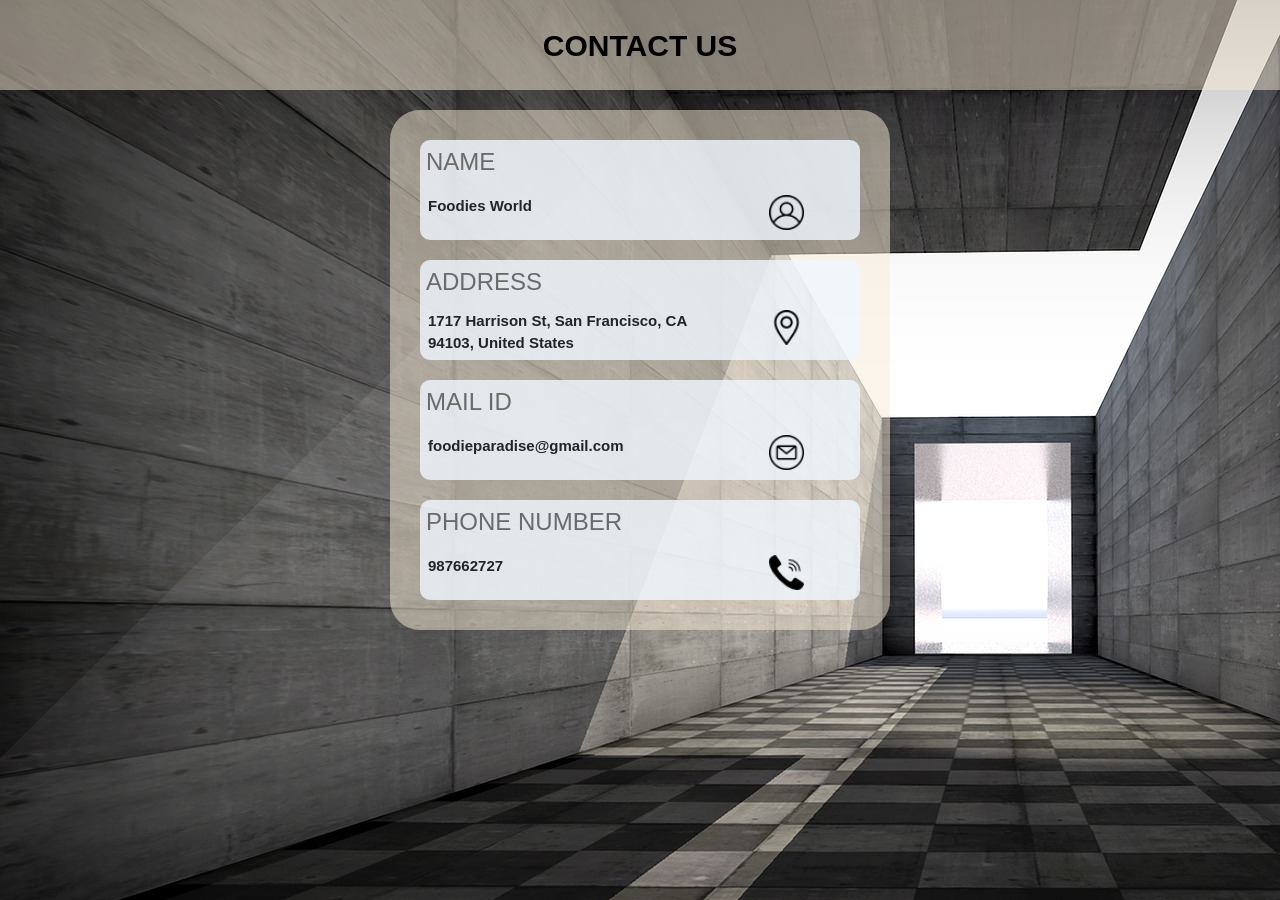
<file: Foodie World/conatct.html>
<!DOCTYPE html>
<html lang="en">
<head>
    <meta charset="UTF-8">
    <meta name="viewport" content="width=device-width, initial-scale=1.0">
    <title>Foodies World</title>
    <link rel="stylesheet" href="https://cdn.jsdelivr.net/npm/bootstrap@4.1.3/dist/css/bootstrap.min.css" integrity="sha384-MCw98/SFnGE8fJT3GXwEOngsV7Zt27NXFoaoApmYm81iuXoPkFOJwJ8ERdknLPMO" crossorigin="anonymous">
   
    <style>
        body{
          background: url(images/bg1.jpg);
        }
        .conthead{
          width:100%;
          background-color: rgba(250, 235, 215,0.5);
          height:10vh;
          color:black;
          font-weight: bold;
         
          display:grid;
          justify-content: center;
          align-items: center;
          font-size: 30px;
        }
        .contact{
          width:500px;
          margin:auto;
        /*  background-color: rgba(95, 158, 160,0.7);*/
        background-color: rgba(250, 235, 215,0.5);
          display:grid;
          grid-template-columns: 1fr ;
          gap:20px;
          padding:30px;
         margin-top:20px;
          border-radius:30px;

        }
        .inside{
          width:100%;
          height:100px;
          background-color: rgba(240, 248, 255,0.8);
          display:grid;
           grid-template-columns: 1fr 1fr 1fr;
           border-radius:10px;
        }
       
        .inside h4{
           color:rgb(107, 107, 107);
           padding-left:6px;
           padding-top:8px;
           grid-column: span 4;
        }
        .inside h{
         
          grid-column: span 2;
          font-size: 15px;
          font-weight: bold;
           padding-left:8px;
          width:100%;
         
        }
           .gg-user{
               grid-column: 3/5;
              
               width:35px;
               height:35px;
               justify-self:center ;
           }
       @media (max-width:850px){
          .contact{
            height:550px;
            width:300px;
            margin:auto;
            margin-top:15vh;
            margin-bottom:15vh;
          }
          .inside{
            height:auto;
            width:auto;
          }
        }
    </style>
</head>
<body>
  <div class="conthead">
    <h>CONTACT US</h>
  </div>
   <div class="contact">
    <div class="name inside">
      <h4>NAME</h4>
      <h>Foodies World </h>
      <img class="gg-user" src="images/user.png"></img>
    </div>
    <div class="add inside">
      <h4>ADDRESS</h4>
      <h>1717 Harrison St, San Francisco, CA 94103, United States</h>
      <a class="gg-user" href="https://maps.app.goo.gl/qp8t7scFoXyTXAUn9"><img class="gg-user" src="images/location.png"></img></a>
    </div>
    <div class="mail inside">
      <h4>MAIL ID</h4>
      <h>foodieparadise@gmail.com</h>
      <a class="gg-user" href="https://mail.google.com/mail/?view=cm&fs=1&tf=1&to=foodieparadise@gmail.com" target="_blank"> <img class="gg-user" src="images/email.png"></img></a>
    </div>
    
    <div class="phno inside">
      <h4>PHONE NUMBER</h4>
      <h>987662727</h>
      <img class="gg-user" src="images/call.png"></img>

    </div>
   </div>
</body>
</html>
</file>
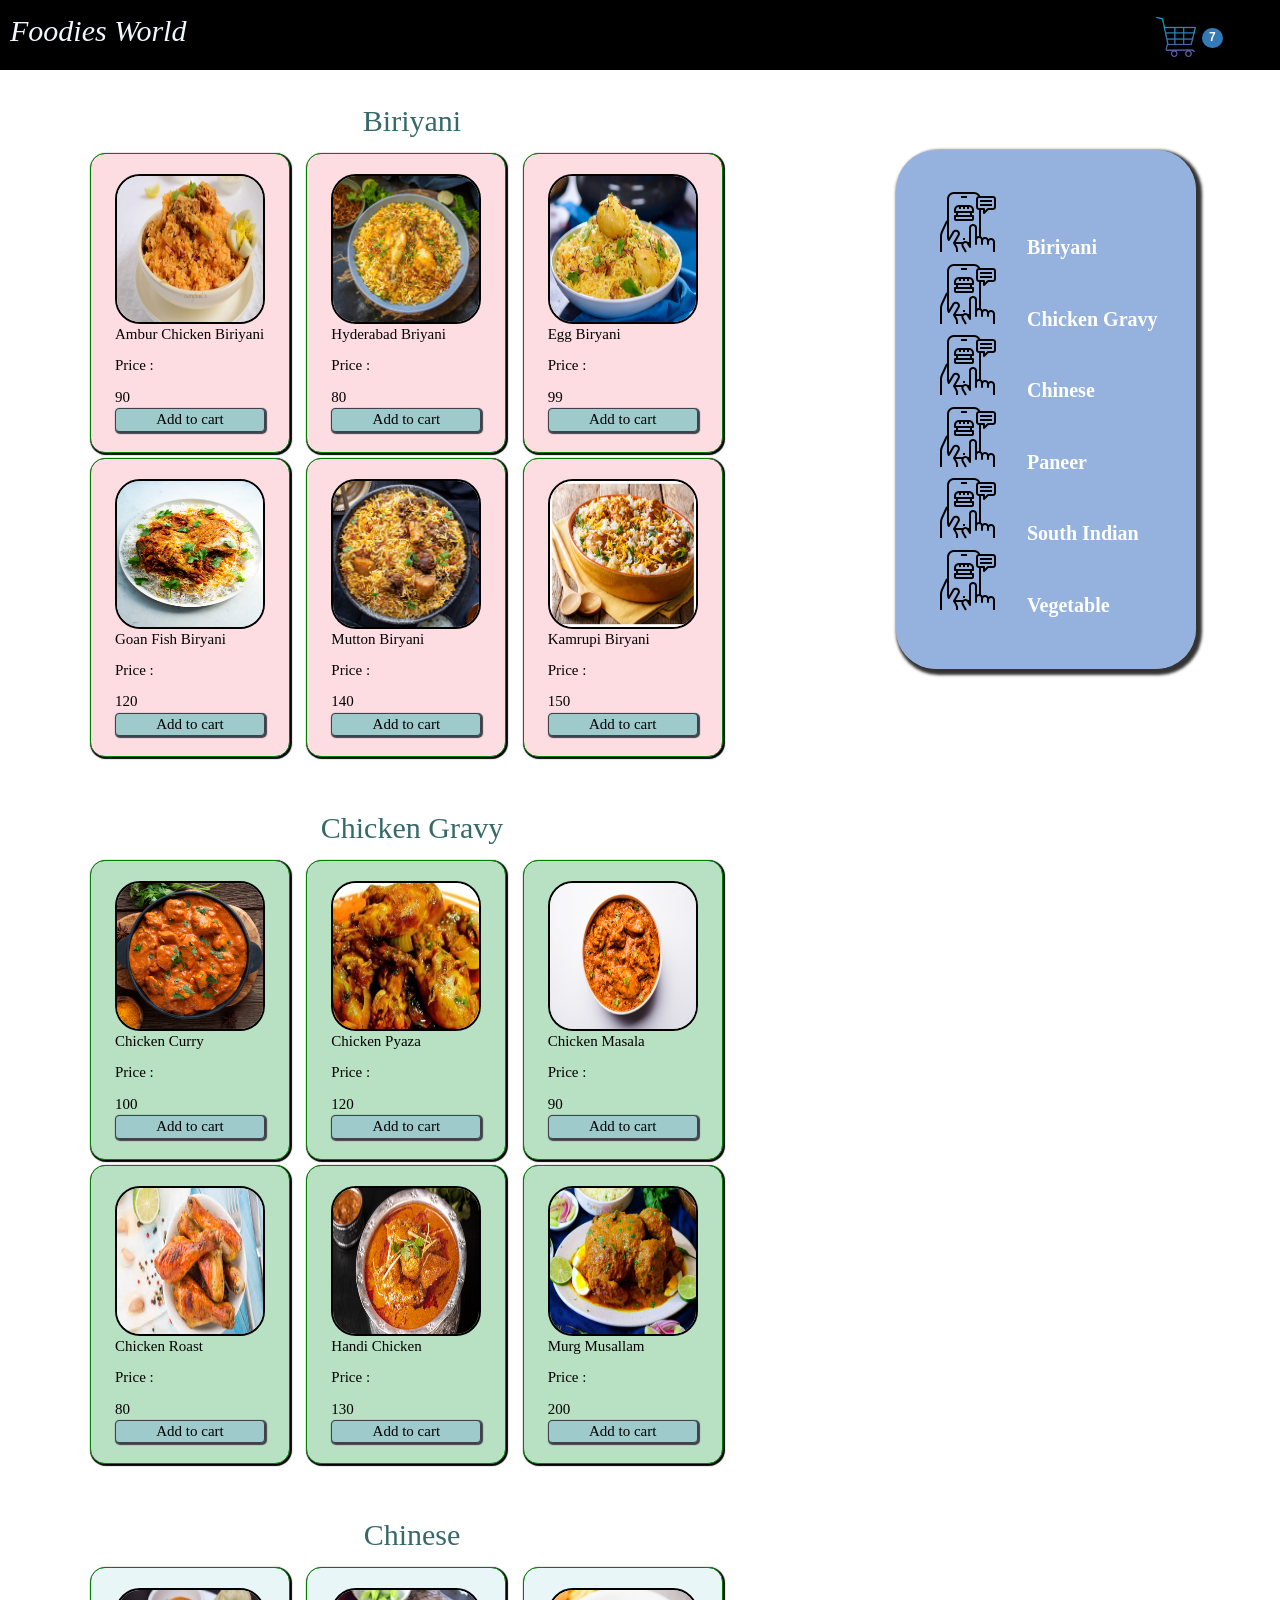
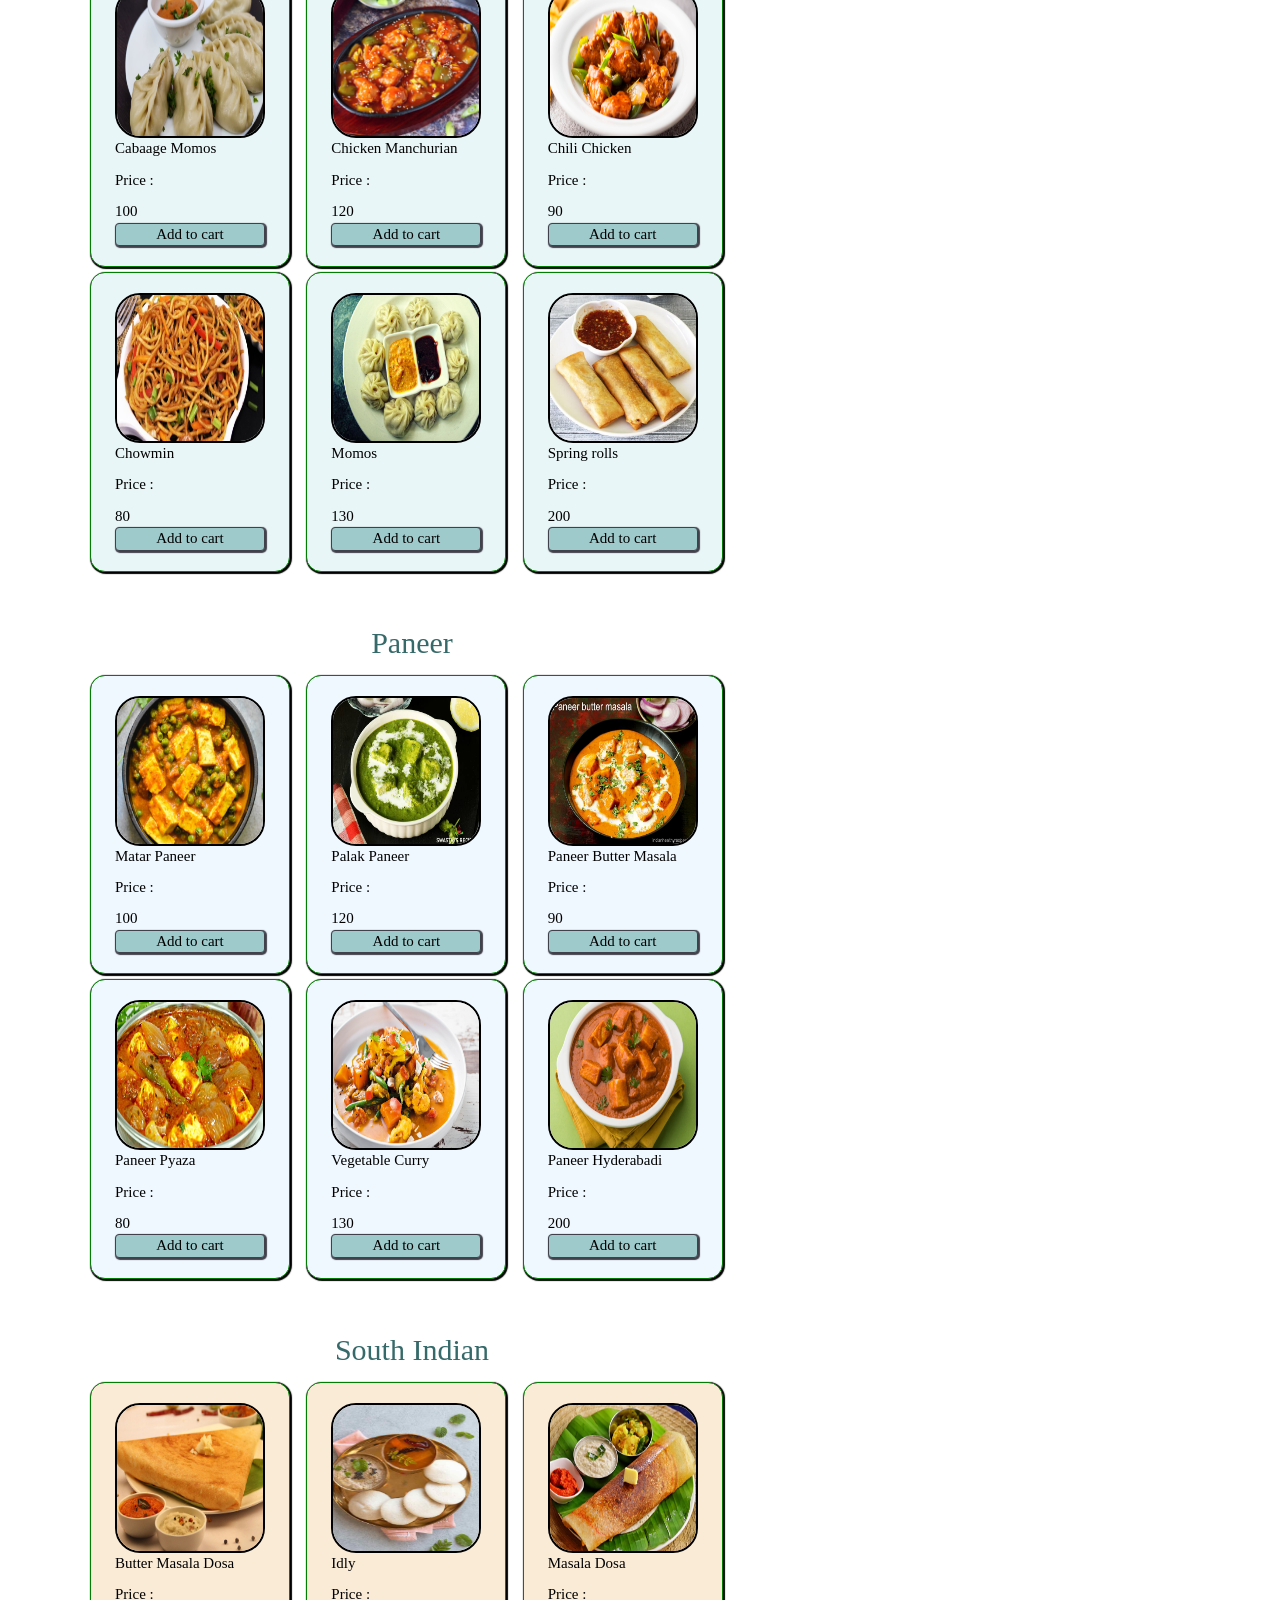
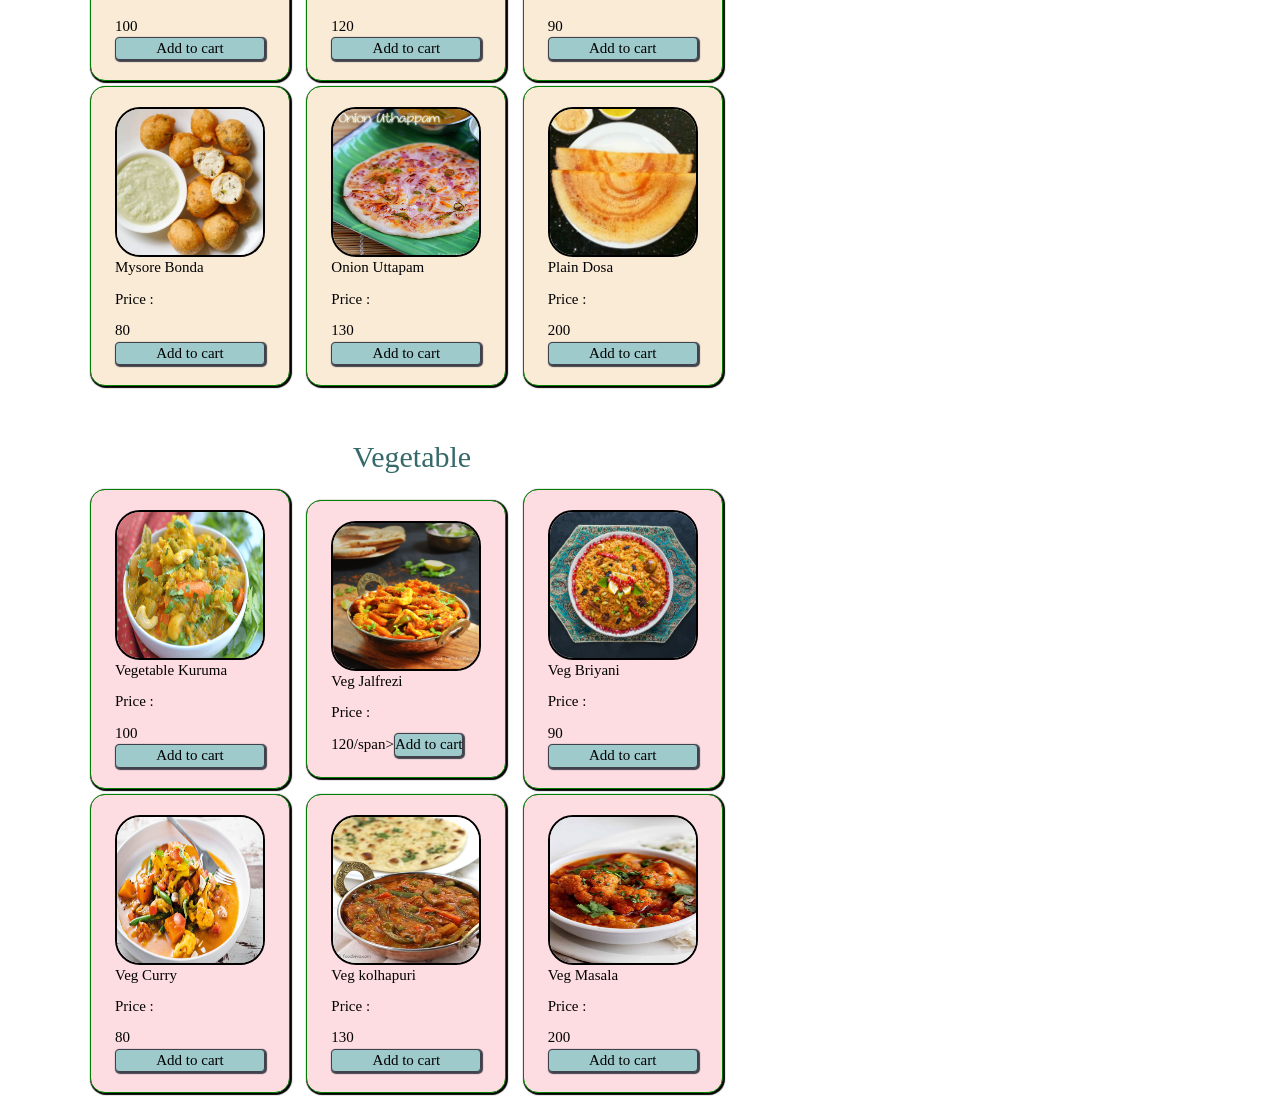
<file: Foodie World/order.html>
<!DOCTYPE html>
<html lang="en">
<head>
    <meta charset="UTF-8">
    <meta name="viewport" content="width=device-width, initial-scale=1.0">
    <title>Foodies World</title>
    <link rel="stylesheet" href="css/bootstrap.min.css"> 
    <link rel="stylesheet" href="style.css">
  
</head>
<body>
    
   <div class="top-nav">
        <div class="head">Foodies World</div>
        <div class="icons">
            
            <img src="images/cart.png" id="cartclick">
            <span class="label label-primary" id="count">7</span>
        </div>
    </div>
    
    <div class="container">
        <div id="cartdisp"></div>
        <div id="tot">
            <p>Total Item : <span id="titem" value="0">0</span></p>
            <p>Total Cost : <span id="tcost" value="0">0</span></p>
            <button>Checkout</button>
        </div>
        <div class="left">
        <div class="box" id="r1">
            <div class="item"><h class="item-head">Biriyani</h></div>
            <div class="briyani">
                
                <div class="b"><img src='images/biryani/Ambur-Chicken-Biryani.jpg'><p>Ambur Chicken Biriyani</p><p>Price :</p><span>90</span><button class="b1" value="1">Add to cart</button></div>
                <div class="b"><img src='images/biryani/Chicken-Biryani-hyd.jpg'><p>Hyderabad Briyani</p><p>Price :</p><span>80</span><button class="b1" value="2">Add to cart</button></div>
                <div class="b"><img src='images/biryani/egg-biryani.jpeg'><p>Egg Biryani</p><p>Price :</p><span>99</span><button class="b1" value="3">Add to cart</button></div>
                <div class="b"><img src='images/biryani/goan-fish-biryani.jpg'><p>Goan Fish Biryani</p><p>Price :</p><span>120</span><button class="b1" value="4">Add to cart</button></div>
                <div class="b"><img src='images/biryani/hyd-Mutton-Biryani.jpg'><p>Mutton Biryani</p><p>Price :</p><span>140</span><button class="b1" value="5">Add to cart</button></div>
                <div class="b"><img src='images/biryani/kamrupi-biryani.jpg'><p>Kamrupi Biryani</p><p>Price :</p><span>150</span><button class="b1" value="6">Add to cart</button></div>
            </div>
            </div>
            <div class="box" id="r2">
                <div class="item"><h class="item-head">Chicken Gravy</h></div>
                <div class="briyani chicken">
                    
                    <div class="b"><img src='images/chicken/Chicken-Curry.jpg'><p>Chicken Curry</p><p>Price :</p><span>100</span><button class="c1" value="1">Add to cart</button></div>
                    <div class="b"><img src='images/chicken/Chicken-do-Pyaza.jpg'><p>Chicken Pyaza</p><p>Price :</p><span>120</span><button class="c1" value="2">Add to cart</button></div>
                    <div class="b"><img src='images/chicken/Chicken-Masala.jpeg'><p>Chicken Masala</p><p>Price :</p><span>90</span><button class="c1" value="3">Add to cart</button></div>
                    <div class="b"><img src='images/chicken/Chicken_roast.jpg'><p>Chicken Roast</p><p>Price :</p><span>80</span><button class="c1" value="4">Add to cart</button></div>
                    <div class="b"><img src='images/chicken/Handi-chicken.jpg'><p>Handi Chicken</p><p>Price :</p><span>130</span><button class="c1" value="5">Add to cart</button></div>
                    <div class="b"><img src='images/chicken/Murgh-Musallam.jpg'><p>Murg Musallam</p><p>Price :</p><span>200</span><button class="c1" value="6">Add to cart</button></div>
                </div>
                </div>
                <div class="box" id="r3">
                    <div class="item"><h class="item-head">Chinese</h></div>
                    <div class="briyani chinese">
                        
                        <div class="b"><img src='images/chinese/cabbage-momos-.jpg'><p>Cabaage Momos</p><p>Price :</p><span>100</span><button class="ch1" value="1">Add to cart</button></div>
                        <div class="b"><img src='images/chinese/ChickenManchurian.jpg'><p>Chicken Manchurian</p><p>Price :</p><span>120</span><button class="ch1" value="2">Add to cart</button></div>
                        <div class="b"><img src='images/chinese/Chili-Chicken.jpg'><p>Chili Chicken</p><p>Price :</p><span>90</span><button class="ch1" value="3">Add to cart</button></div>
                        <div class="b"><img src='images/chinese/chowmin.jpg'><p>Chowmin</p><p>Price :</p><span>80</span><button class="ch1" value="4">Add to cart</button></div>
                        <div class="b"><img src='images/chinese/mmos.jpg'><p>Momos</p><p>Price :</p><span>130</span><button class="ch1" value="5">Add to cart</button></div>
                        <div class="b"><img src='images/chinese/spring-rolls.jpg'><p>Spring rolls</p><p>Price :</p><span>200</span><button class="ch1" value="6">Add to cart</button></div>
                    </div>
                    </div>
                    <div class="box" id="r4">
                        <div class="item"><h class="item-head">Paneer</h></div>
                        <div class="briyani paneer">                          
                            <div class="b"><img src='images/paneer/Matar-Paneer.jpg'><p>Matar Paneer</p><p>Price :</p><span>100</span><button class="p1" value="1">Add to cart</button></div>
                            <div class="b"><img src='images/paneer/palak-paneer.jpg'><p>Palak Paneer</p><p>Price :</p><span>120</span><button class="p1" value="2">Add to cart</button></div>
                            <div class="b"><img src='images/paneer/paneer-butter-masala.jpg'><p>Paneer Butter Masala</p><p>Price :</p><span>90</span><button class="p1" value="3">Add to cart</button></div>
                            <div class="b"><img src='images/paneer/Paneer-Do-Pyaza.jpg'><p>Paneer Pyaza</p><p>Price :</p><span>80</span><button class="p1" value="4">Add to cart</button></div>
                            <div class="b"><img src='images/paneer/vegetable-curry.jpeg'><p>Vegetable Curry</p><p>Price :</p><span>130</span><button class="p1" value="5">Add to cart</button></div>
                            <div class="b"><img src='images/paneer/Paneer-Hyderabadi.jpg'><p>Paneer Hyderabadi</p><p>Price :</p><span>200</span><button class="p1" value="6">Add to cart</button></div>
                        </div>
                        </div>
                        <div class="box" id="r5">
                            <div class="item"><h class="item-head">South Indian</h></div>
                            <div class="briyani indian">
                                
                                <div class="b"><img src='images/south indian/Butter-Masala-Dosa.png'><p>Butter Masala Dosa</p><p>Price :</p><span>100</span><button class="s1" value="1">Add to cart</button></div>
                                <div class="b"><img src='images/south indian/idli-with-rice-flour.jpg'><p>Idly</p><p>Price :</p><span>120</span><button class="s1" value="2">Add to cart</button></div>
                                <div class="b"><img src='images/south indian/masala-dosa.jpg'><p>Masala Dosa</p><p>Price :</p><span>90</span><button class="s1" value="3">Add to cart</button></div>
                                <div class="b"><img src='images/south indian/mysore-bonda.jpg'><p>Mysore Bonda</p><p>Price :</p><span>80</span><button class="s1" value="4">Add to cart</button></div>
                                <div class="b"><img src='images/south indian/onion-uttapam.jpg'><p>Onion Uttapam</p><p>Price :</p><span>130</span><button class="s1" value="5">Add to cart</button></div>
                                <div class="b"><img src='images/south indian/plain-dosa.jpeg'><p>Plain Dosa</p><p>Price :</p><span>200</span><button class="s1" value="6">Add to cart</button></div>
                            </div>
                            </div>
                            <div class="box" id="r6">
                                <div class="item veg"><h class="item-head">Vegetable</h></div>
                                <div class="briyani">
                                    
                                    <div class="b"><img src='images/vegetable/navratan-korma_-vegetable.png'><p>Vegetable Kuruma</p><p>Price :</p><span>100</span><button class="v1" value="1">Add to cart</button></div>
                                    <div class="b"><img src='images/vegetable/VEG-JALFREZI.jpg'><p>Veg Jalfrezi</p><p>Price :</p><span>120/span><button class="v1" value="2">Add to cart</button></div>
                                    <div class="b"><img src='images/vegetable/vegetable-biryani.jpg'><p>Veg Briyani</p><p>Price :</p><span>90</span><button class="v1" value="3">Add to cart</button></div>
                                    <div class="b"><img src='images/vegetable/vegetable-curry.jpeg'><p>Veg Curry</p><p>Price :</p><span>80</span><button class="v1" value="4">Add to cart</button></div>
                                    <div class="b"><img src='images/vegetable/vegetable-kolhapuri.jpg'><p>Veg kolhapuri</p><p>Price :</p><span>130</span><button class="v1" value="5">Add to cart</button></div>
                                    <div class="b"><img src='images/vegetable/vegetable-masala.jpg'><p>Veg Masala</p><p>Price :</p><span>200</span><button class="v1" value="6">Add to cart</button></div>
                                </div>
                                </div>
                    </div>
                        <div class="bo" >
                            <ul>
                                <li><a href="#r1">Biriyani</a></li>
                                <li><a href="#r2">Chicken Gravy</a></li>
                                <li><a href="#r3">Chinese</a></li>
                                <li><a href="#r4">Paneer</a></li>
                                <li><a href="#r5">South Indian</a></li>
                                <li><a href="#r6">Vegetable</a></li>
                            </ul>
                           
                        </div>
    </div>
    
    
    <script src="js/jquery.min.js">
    </script>
    <script src="js/bootstrap.min.js"></script>
  <script src="script.js">

  </script>
</body>
</html>
</file>
<file: Foodie World/style.css>
@import url('https://fonts.googleapis.com/css2?family=Bitter:wght@500&display=swap');
*{
    margin:0;
    padding:0;
    
}

/*cart styling*/
#tot{
    width:30%;
    position:absolute;
    right:0px;
    visibility:hidden;
    height:auto;
    background-color: #ebe1ee;
    color:#1b191a;
    text-align: center;
    border:1px solid grey;
    border-radius: 10px;
    font-size: 18px;
    font-family: Georgia, 'Times New Roman', Times, serif;
    padding:20px;
    margin-top:30px;
    
}
#tot button{
    padding:10px;
    background-color:rgba(54, 105, 105,0.5);
    color:white;
    border:1px solid grey;
    box-shadow: 3px 3px 3px 3px grey;
}
#tot button:active{
    box-shadow: 0px 0px 0px 0px;
}
#cartdisp{
   width:70%;
   visibility: hidden;
   position:absolute;
   left:0px;
   display: grid;
   grid-template-columns: minmax(240px,1fr) ;
   justify-content: center;
   align-items: center;
   row-gap: 10px;
    background-color: #1b191a;
    padding:20px;
    
}
.cartitem{
    width:100%;
    background-color: rgba(186, 209, 73,0.7);
    display: grid;
    grid-template-columns: repeat(4,minmax(50px,1fr));
    justify-content: center;
    align-items: center;
    margin:auto;
    column-gap:10px;
    padding:10px;
    border:1px solid greenyellow;
    border-radius: 30px 5px 30px 5px;
}
.cartitem img{  
    max-height:150px;
    max-width:150px;
    border-radius: 10px;
    
}
.crname,.crquan,.crprice{
  /*  height:100px;
    width:100px;*/
    display:grid;
    justify-content: center;
    align-items: center;
    padding:10px;
    box-sizing: border-box;
    color:black;
    font-size: 20px;
    font-weight: bold;
}
.crname{
    /*min-height:150px;
    min-width:100px;*/
    
    justify-self: center;
}
.crquan{
    
    display: grid;
    grid-template-columns: 1fr 1fr 1fr;
    justify-self: center;
    text-align: center;
}
.crprice{
    
   justify-self: center;
}
.decr,.incr{
   width:30px;
   height:30px;
   border-radius: 10px;
   color:black;
}
.incr:active{
    background-color: rgb(157, 207, 157);
}
.decr:active{
    background-color: rgb(214, 123, 123);
}
.top-nav{
    height:70px;
    width:auto;
    background-color: black;
    
}

.head{
    color: aliceblue;              
    
    font-family:Georgia, 'Times New Roman', Times, serif;
    font-style: italic;
    font-size:30px;
    display: inline-block;
    margin-top:10px;
    padding-left: 10px;
   
}
.icons{

display: inline-block;
min-width:10px;
width:100px;
max-width: 100px;
margin-top:10px;
}
.icons img{
   height:40px;
   width:40px;
   margin-right:2px;
}
.icons span{
height:20px;
width:20px;
border-radius: 10px;
font-size: 12px;
color:white;
}
.briyani{

width:100%;
display:grid;
grid-template-columns: repeat(auto-fit,minmax(200px,1fr));
align-items: center;
justify-content: center;
gap:5px;

}
.b{
  width:200px;
 background-color: #FDDDE2;
 border:1px solid green;
 box-shadow: 1px 1px 1px 1px;
 display:grid;
align-items: center;
justify-content: center;
padding:20px;
box-sizing: border-box;
border-radius:15px;
color:black;
font-family: 'Times New Roman', Times, serif;
font-size: 15px;
}
.briyani:nth-child(1) .b{
    background-color: #cc9ea5;
}
.chicken .b{
    background-color:#b8e0c2;
}
.chinese .b{
    background-color:#e9f6f7
}
.veg .b{
    background-color:#FDDDE2
}
.indian .b{
    background-color:antiquewhite;
}
.paneer .b{
    background-color:aliceblue;
}
.b img{
width:150px;
height:150px;
border:2px solid black;
border-radius: 25px;
}

.box{
display:grid;
align-items: center;


padding:20px;

}
.b1 ,.c1,.ch1,.p1,.s1,.v1{
    background-color: #9ecacc;
    border-radius: 4px;
    border: 1px solid rgb(65, 65, 75);
    box-shadow: 1px 1px 1px 1px rgb(65, 65, 75);
}
.b1:hover ,.c1:hover,.ch1:hover,.p1:hover,.s1:hover,.v1:hover{
    background-color: rgba(158, 202, 204,0.5);
    
}
.b1:active ,.c1:active,.ch1:active,.p1:active,.s1:active,.v1:active{
    background-color: rgba(158, 202, 204,0.5);
    box-shadow: 0px 0px 0px 0px;
}
.item{
font-size: 30px;
color:black;
text-align: center;
padding:10px;
font-family: 'Times New Roman', Times, serif;
}
.item-head{
  font-weight:20px;
  color:rgb(54, 105, 105);

}
.container{
display: grid;


}
.left{

visibility: visible;

 width:60%;
}
.bo{
 box-shadow: 3px 3px 3px 3px ;
 border-radius:40px;
 width:300px;
 position:fixed;
 list-style: url(images/food-service.png);
 list-style-position: inside;
 font-size:20px;
 left:70%;
 top:150px;
 background-color: rgba(44, 102, 190, 0.5);
 padding-bottom: 40px;
 padding-left:40px;
 padding-top:40px;
}
.bo a{
    color:white;
    font-weight: bold;
    margin-left:20px;
    font-family:'Times New Roman', Times, serif;
    text-align: center;
    text-decoration: none;
}
.bo a:hover{
    color:rgba(212, 57, 129, 0.782);
    font-size: 25px;
    list-style-type: none;
}


@media only screen and (min-width: 821px) {
.head{

    width:90%;          
}

}
@media only screen and (max-width:360px) {
.head{  
    width:60%;          
}

}

@media only screen and (max-width:820px) and (min-width:250px) {
.head{  
    width:70%;          
}
.crname{
    font-size:10px;
    max-height:auto;
    max-width:auto;

}
.cartitem{
    padding:5px;
}
#cartdisp{
    padding:5px;
}
.cartitem img{
    width:70px;
    height:50px;
}
}
@media only screen and (max-width:950px){
.left{
    width: 100%;
}
.bo{
    visibility: hidden;
}
}
</file>
